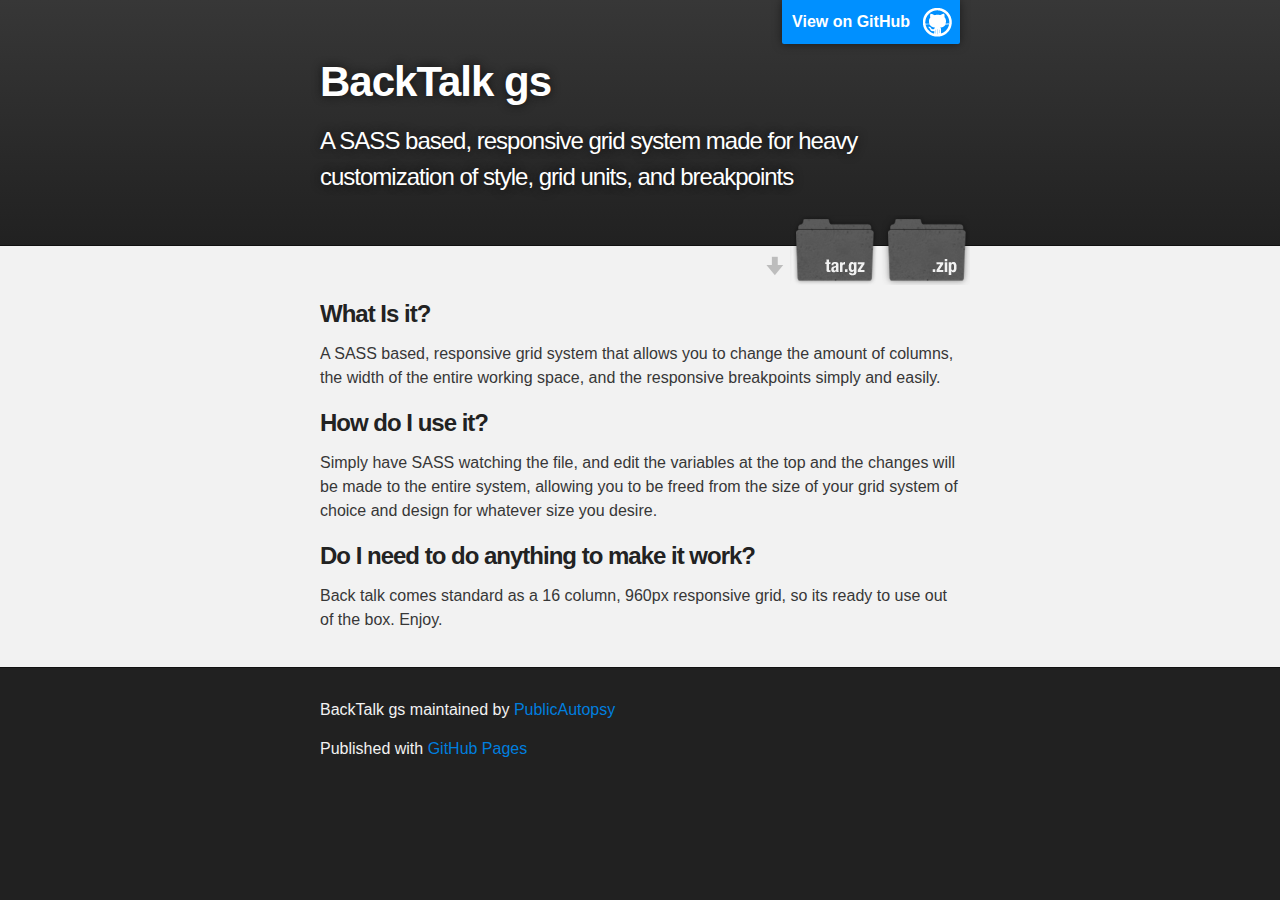
<file: index.html>
<!DOCTYPE html>
<html>

  <head>
    <meta charset='utf-8' />
    <meta http-equiv="X-UA-Compatible" content="chrome=1" />
    <meta name="description" content="BackTalk gs : A SASS based, responsive grid system made for heavy customization of style, grid units, and breakpoints" />

    <link rel="stylesheet" type="text/css" media="screen" href="stylesheets/stylesheet.css">

    <title>BackTalk gs</title>
  </head>

  <body>

    <!-- HEADER -->
    <div id="header_wrap" class="outer">
        <header class="inner">
          <a id="forkme_banner" href="https://github.com/PublicAutopsy/Back-Talk-GS">View on GitHub</a>

          <h1 id="project_title">BackTalk gs</h1>
          <h2 id="project_tagline">A SASS based, responsive grid system made for heavy customization of style, grid units, and breakpoints</h2>

            <section id="downloads">
              <a class="zip_download_link" href="https://github.com/PublicAutopsy/Back-Talk-GS/zipball/master">Download this project as a .zip file</a>
              <a class="tar_download_link" href="https://github.com/PublicAutopsy/Back-Talk-GS/tarball/master">Download this project as a tar.gz file</a>
            </section>
        </header>
    </div>

    <!-- MAIN CONTENT -->
    <div id="main_content_wrap" class="outer">
      <section id="main_content" class="inner">
        <h3>What Is it?</h3>

<p>A SASS based, responsive grid system that allows you to change the amount of columns, the width of the entire working space, and the responsive breakpoints simply and easily.</p>

<h3>How do I use it?</h3>

<p>Simply have SASS watching the file, and edit the variables at the top and the changes will be made to the entire system, allowing you to be freed from the size of your grid system of choice and design for whatever size you desire. </p>

<h3>Do I need to do anything to make it work?</h3>

<p>Back talk comes standard as a 16 column, 960px responsive grid, so its ready to use out of the box. Enjoy. </p>
      </section>
    </div>

    <!-- FOOTER  -->
    <div id="footer_wrap" class="outer">
      <footer class="inner">
        <p class="copyright">BackTalk gs maintained by <a href="https://github.com/PublicAutopsy">PublicAutopsy</a></p>
        <p>Published with <a href="http://pages.github.com">GitHub Pages</a></p>
      </footer>
    </div>

    

  </body>
</html>
</file>
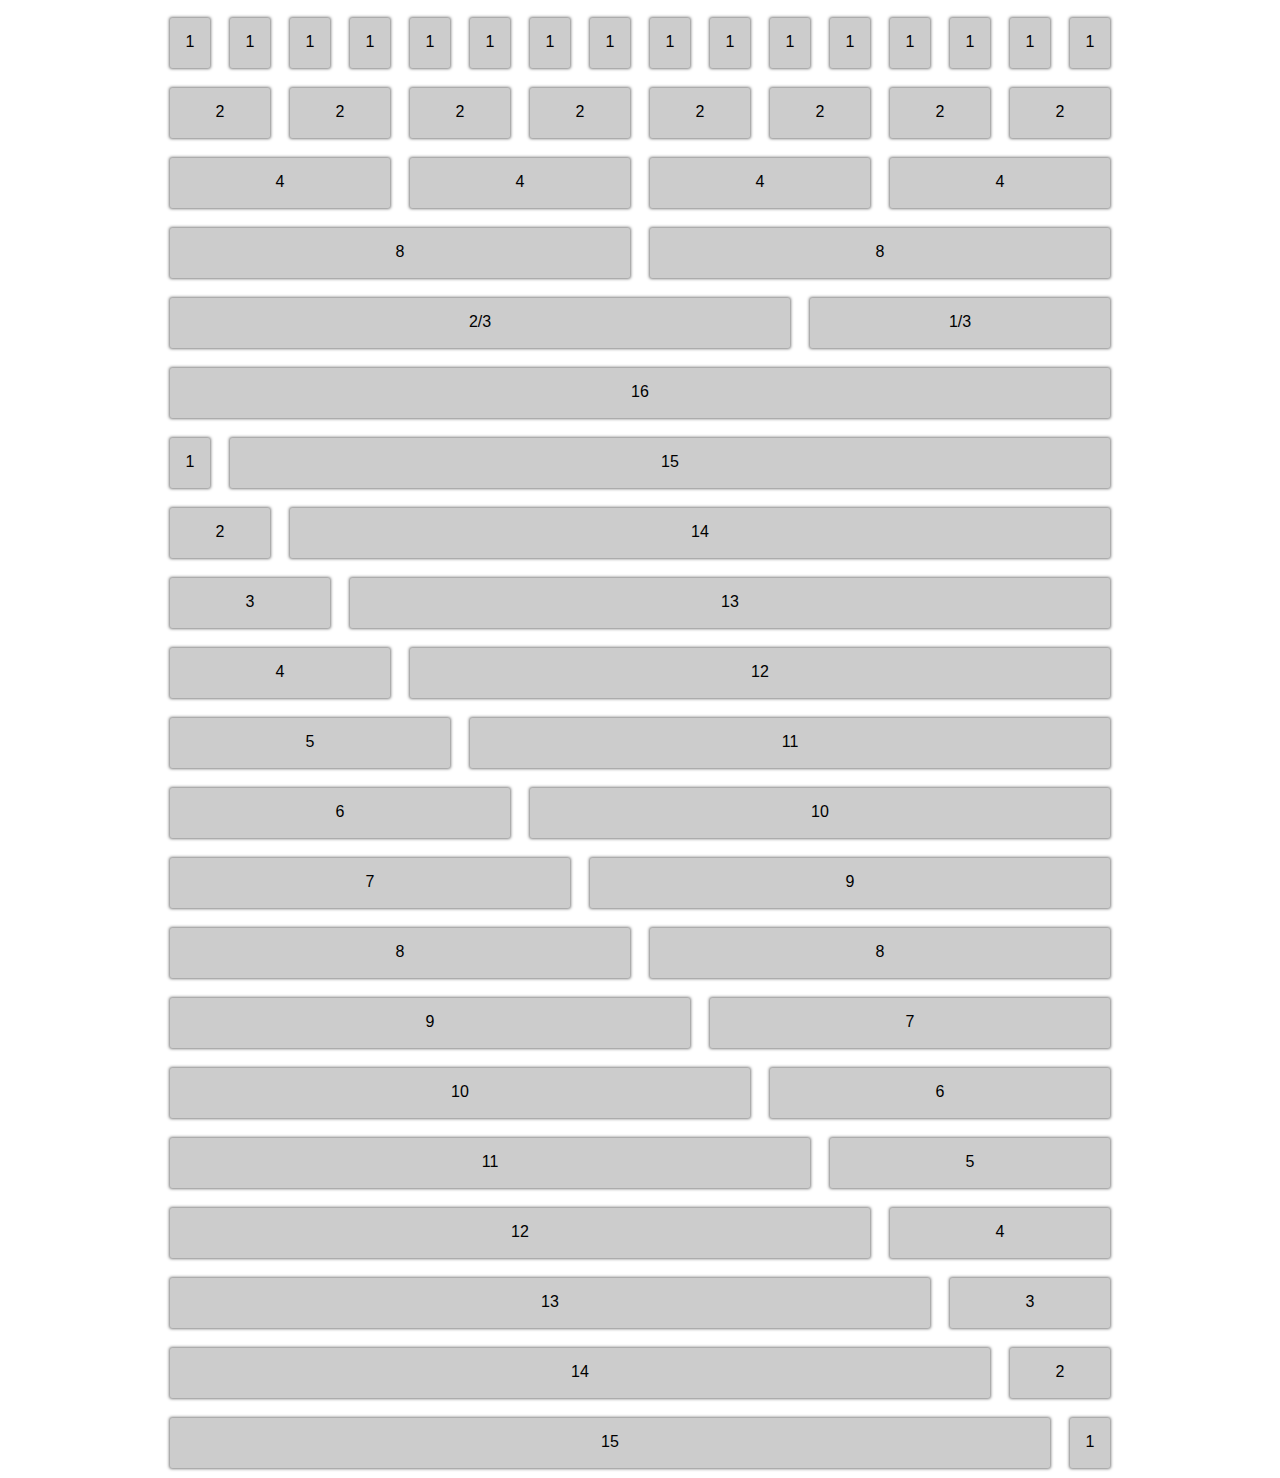
<file: demo16.html>
<!DOCTYPE HTML>
<html lang="en-US">
<head>
	<meta charset="UTF-8">
	<title>BackTalk</title>
	<style type="text/css">
	.columns{
		height:35px;
		padding-top: 15px;
		background-color: #ccc;
		margin-top:10px;
		margin-bottom: 10px;
		box-shadow: 0px 0px 3px 1px rgba(0,0,0, .5);
		border-radius: 2px;
		font-family: sans-serif;
		text-align: center;
	}
	</style>
	<link rel="stylesheet" href="backtalk.css">
</head>
<body>

	<div class="container">
		<div class="span-1 columns">1</div>
		<div class="span-1 columns">1</div>
		<div class="span-1 columns">1</div>
		<div class="span-1 columns">1</div>
		<div class="span-1 columns">1</div>
		<div class="span-1 columns">1</div>
		<div class="span-1 columns">1</div>
		<div class="span-1 columns">1</div>
		<div class="span-1 columns">1</div>
		<div class="span-1 columns">1</div>
		<div class="span-1 columns">1</div>
		<div class="span-1 columns">1</div>
		<div class="span-1 columns">1</div>
		<div class="span-1 columns">1</div>
		<div class="span-1 columns">1</div>
		<div class="span-1 columns">1</div>
	</div>
	<div class="container">
		<div class="span-2 columns">2</div>
		<div class="span-2 columns">2</div>
		<div class="span-2 columns">2</div>
		<div class="span-2 columns">2</div>
		<div class="span-2 columns">2</div>
		<div class="span-2 columns">2</div>
		<div class="span-2 columns">2</div>
		<div class="span-2 columns">2</div>
	</div>
	<div class="container">
		<div class="span-4 columns">4</div>
		<div class="span-4 columns">4</div>
		<div class="span-4 columns">4</div>
		<div class="span-4 columns">4</div>
	</div>
	<div class="container">
		<div class="span-8 columns">8</div>
		<div class="span-8 columns">8</div>
	</div>
	<div class="container">
		<div class="two-third columns">2/3</div>
		<div class="one-third columns">1/3</div>
	</div>
	<div class="container">
		<div class="span-16 columns">16</div>
	</div>
<div class="container">
	<div class="span-1 columns">1</div>
	<div class="span-15 columns">15</div>
</div>
<div class="container">
	<div class="span-2 columns">2</div>
	<div class="span-14 columns">14</div>
</div>
<div class="container">
	<div class="span-3 columns">3</div>
	<div class="span-13 columns">13</div>
</div>
<div class="container">
	<div class="span-4 columns">4</div>
	<div class="span-12 columns">12</div>
</div>
<div class="container">
	<div class="span-5 columns">5</div>
	<div class="span-11 columns">11</div>
</div>
<div class="container">
	<div class="span-6 columns">6</div>
	<div class="span-10 columns">10</div>
</div>
<div class="container">
	<div class="span-7 columns">7</div>
	<div class="span-9 columns">9</div>
</div>
<div class="container">
	<div class="span-8 columns">8</div>
	<div class="span-8 columns">8</div>
</div>
<div class="container">
	<div class="span-9 columns">9</div>
	<div class="span-7 columns">7</div>
</div>
<div class="container">
	<div class="span-10 columns">10</div>
	<div class="span-6 columns">6</div>
</div>
<div class="container">
	<div class="span-11 columns">11</div>
	<div class="span-5 columns">5</div>
</div>
<div class="container">
	<div class="span-12 columns">12</div>
	<div class="span-4 columns">4</div>
</div>
<div class="container">
	<div class="span-13 columns">13</div>
	<div class="span-3 columns">3</div>
</div>
<div class="container">
	<div class="span-14 columns">14</div>
	<div class="span-2 columns">2</div>
</div>
<div class="container">
	<div class="span-15 columns">15</div>
	<div class="span-1 columns">1</div>
</div>
</body>
</html>
</file>
<file: stylesheets/stylesheet.css>
/*******************************************************************************
Slate Theme for Github Pages
by Jason Costello, @jsncostello
*******************************************************************************/

@import url(pygment_trac.css);

/*******************************************************************************
MeyerWeb Reset
*******************************************************************************/

html, body, div, span, applet, object, iframe,
h1, h2, h3, h4, h5, h6, p, blockquote, pre,
a, abbr, acronym, address, big, cite, code,
del, dfn, em, img, ins, kbd, q, s, samp,
small, strike, strong, sub, sup, tt, var,
b, u, i, center,
dl, dt, dd, ol, ul, li,
fieldset, form, label, legend,
table, caption, tbody, tfoot, thead, tr, th, td,
article, aside, canvas, details, embed,
figure, figcaption, footer, header, hgroup,
menu, nav, output, ruby, section, summary,
time, mark, audio, video {
  margin: 0;
  padding: 0;
  border: 0;
  font: inherit;
  vertical-align: baseline;
}

/* HTML5 display-role reset for older browsers */
article, aside, details, figcaption, figure,
footer, header, hgroup, menu, nav, section {
  display: block;
}

ol, ul {
  list-style: none;
}

blockquote, q {
}

table {
  border-collapse: collapse;
  border-spacing: 0;
}

a:focus {
  outline: none;
}

/*******************************************************************************
Theme Styles
*******************************************************************************/

body {
  box-sizing: border-box;
  color:#373737;
  background: #212121;
  font-size: 16px;
  font-family: 'Myriad Pro', Calibri, Helvetica, Arial, sans-serif;
  line-height: 1.5;
  -webkit-font-smoothing: antialiased;
}

h1, h2, h3, h4, h5, h6 {
  margin: 10px 0;
  font-weight: 700;
  color:#222222;
  font-family: 'Lucida Grande', 'Calibri', Helvetica, Arial, sans-serif;
  letter-spacing: -1px;
}

h1 {
  font-size: 36px;
  font-weight: 700;
}

h2 {
  padding-bottom: 10px;
  font-size: 32px;
  background: url('../images/bg_hr.png') repeat-x bottom;
}

h3 {
  font-size: 24px;
}

h4 {
  font-size: 21px;
}

h5 {
  font-size: 18px;
}

h6 {
  font-size: 16px;
}

p {
  margin: 10px 0 15px 0;
}

footer p {
  color: #f2f2f2;
}

a {
  text-decoration: none;
  color: #007edf;
  text-shadow: none;

  transition: color 0.5s ease;
  transition: text-shadow 0.5s ease;
  -webkit-transition: color 0.5s ease;
  -webkit-transition: text-shadow 0.5s ease;
  -moz-transition: color 0.5s ease;
  -moz-transition: text-shadow 0.5s ease;
  -o-transition: color 0.5s ease;
  -o-transition: text-shadow 0.5s ease;
  -ms-transition: color 0.5s ease;
  -ms-transition: text-shadow 0.5s ease;
}

#main_content a:hover {
  color: #0069ba;
  text-shadow: #0090ff 0px 0px 2px;
}

footer a:hover {
  color: #43adff;
  text-shadow: #0090ff 0px 0px 2px;
}

em {
  font-style: italic;
}

strong {
  font-weight: bold;
}

img {
  position: relative;
  margin: 0 auto;
  max-width: 739px;
  padding: 5px;
  margin: 10px 0 10px 0;
  border: 1px solid #ebebeb;

  box-shadow: 0 0 5px #ebebeb;
  -webkit-box-shadow: 0 0 5px #ebebeb;
  -moz-box-shadow: 0 0 5px #ebebeb;
  -o-box-shadow: 0 0 5px #ebebeb;
  -ms-box-shadow: 0 0 5px #ebebeb;
}

pre, code {
  width: 100%;
  color: #222;
  background-color: #fff;

  font-family: Monaco, "Bitstream Vera Sans Mono", "Lucida Console", Terminal, monospace;
  font-size: 14px;

  border-radius: 2px;
  -moz-border-radius: 2px;
  -webkit-border-radius: 2px;



}

pre {
  width: 100%;
  padding: 10px;
  box-shadow: 0 0 10px rgba(0,0,0,.1);
  overflow: auto;
}

code {
  padding: 3px;
  margin: 0 3px;
  box-shadow: 0 0 10px rgba(0,0,0,.1);
}

pre code {
  display: block;
  box-shadow: none;
}

blockquote {
  color: #666;
  margin-bottom: 20px;
  padding: 0 0 0 20px;
  border-left: 3px solid #bbb;
}

ul, ol, dl {
  margin-bottom: 15px
}

ul li {
  list-style: inside;
  padding-left: 20px;
}

ol li {
  list-style: decimal inside;
  padding-left: 20px;
}

dl dt {
  font-weight: bold;
}

dl dd {
  padding-left: 20px;
  font-style: italic;
}

dl p {
  padding-left: 20px;
  font-style: italic;
}

hr {
  height: 1px;
  margin-bottom: 5px;
  border: none;
  background: url('../images/bg_hr.png') repeat-x center;
}

table {
  border: 1px solid #373737;
  margin-bottom: 20px;
  text-align: left;
 }

th {
  font-family: 'Lucida Grande', 'Helvetica Neue', Helvetica, Arial, sans-serif;
  padding: 10px;
  background: #373737;
  color: #fff;
 }

td {
  padding: 10px;
  border: 1px solid #373737;
 }

form {
  background: #f2f2f2;
  padding: 20px;
}

img {
  width: 100%;
  max-width: 100%;
}

/*******************************************************************************
Full-Width Styles
*******************************************************************************/

.outer {
  width: 100%;
}

.inner {
  position: relative;
  max-width: 640px;
  padding: 20px 10px;
  margin: 0 auto;
}

#forkme_banner {
  display: block;
  position: absolute;
  top:0;
  right: 10px;
  z-index: 10;
  padding: 10px 50px 10px 10px;
  color: #fff;
  background: url('../images/blacktocat.png') #0090ff no-repeat 95% 50%;
  font-weight: 700;
  box-shadow: 0 0 10px rgba(0,0,0,.5);
  border-bottom-left-radius: 2px;
  border-bottom-right-radius: 2px;
}

#header_wrap {
  background: #212121;
  background: -moz-linear-gradient(top, #373737, #212121);
  background: -webkit-linear-gradient(top, #373737, #212121);
  background: -ms-linear-gradient(top, #373737, #212121);
  background: -o-linear-gradient(top, #373737, #212121);
  background: linear-gradient(top, #373737, #212121);
}

#header_wrap .inner {
  padding: 50px 10px 30px 10px;
}

#project_title {
  margin: 0;
  color: #fff;
  font-size: 42px;
  font-weight: 700;
  text-shadow: #111 0px 0px 10px;
}

#project_tagline {
  color: #fff;
  font-size: 24px;
  font-weight: 300;
  background: none;
  text-shadow: #111 0px 0px 10px;
}

#downloads {
  position: absolute;
  width: 210px;
  z-index: 10;
  bottom: -40px;
  right: 0;
  height: 70px;
  background: url('../images/icon_download.png') no-repeat 0% 90%;
}

.zip_download_link {
  display: block;
  float: right;
  width: 90px;
  height:70px;
  text-indent: -5000px;
  overflow: hidden;
  background: url(../images/sprite_download.png) no-repeat bottom left;
}

.tar_download_link {
  display: block;
  float: right;
  width: 90px;
  height:70px;
  text-indent: -5000px;
  overflow: hidden;
  background: url(../images/sprite_download.png) no-repeat bottom right;
  margin-left: 10px;
}

.zip_download_link:hover {
  background: url(../images/sprite_download.png) no-repeat top left;
}

.tar_download_link:hover {
  background: url(../images/sprite_download.png) no-repeat top right;
}

#main_content_wrap {
  background: #f2f2f2;
  border-top: 1px solid #111;
  border-bottom: 1px solid #111;
}

#main_content {
  padding-top: 40px;
}

#footer_wrap {
  background: #212121;
}



/*******************************************************************************
Small Device Styles
*******************************************************************************/

@media screen and (max-width: 480px) {
  body {
    font-size:14px;
  }

  #downloads {
    display: none;
  }

  .inner {
    min-width: 320px;
    max-width: 480px;
  }

  #project_title {
  font-size: 32px;
  }

  h1 {
    font-size: 28px;
  }

  h2 {
    font-size: 24px;
  }

  h3 {
    font-size: 21px;
  }

  h4 {
    font-size: 18px;
  }

  h5 {
    font-size: 14px;
  }

  h6 {
    font-size: 12px;
  }

  code, pre {
    min-width: 320px;
    max-width: 480px;
    font-size: 11px;
  }

}
</file>
<file: backtalk.css>
/*    BackTalk Grid System
*     by Cody Byrnes
*/
.container {
  width: 960px;
  margin: auto; }
  @media only screen and (min-width: 960px) {
    .container {
      width: 960px; } }
  @media only screen and (min-width: 768px) and (max-width: 959px) {
    .container {
      width: 768px; } }
  @media only screen and (min-width: 480px) and (max-width: 767px) {
    .container {
      width: 480px; } }
  @media only screen and (max-width: 479px) {
    .container {
      width: 320px; } }

.columns {
  margin-left: 10px;
  margin-right: 10px;
  float: left; }
  @media only screen and (max-width: 767px) {
    .columns {
      float: none;
      margin-left: auto;
      margin-right: auto; } }

.alpha {
  margin-right: 20px !important;
  margin-left: 0px; }
  @media only screen and (max-width: 767px) {
    .alpha {
      margin-left: auto;
      margin-right: auto; } }

.omega {
  margin-left: 20px !important;
  margin-right: 0px; }
  @media only screen and (max-width: 767px) {
    .omega {
      margin-left: auto;
      margin-right: auto; } }

.container .one-third.columns {
  width: 300px; }
  @media only screen and (max-width: 479px) {
    .container .one-third.columns {
      width: 300px; } }
  @media only screen and (min-width: 480px) and (max-width: 767px) {
    .container .one-third.columns {
      width: 420px; } }
  @media only screen and (min-width: 768px) and (max-width: 959px) {
    .container .one-third.columns {
      width: 236px; } }

.container .two-third.columns {
  width: 620px; }
  @media only screen and (max-width: 479px) {
    .container .two-third.columns {
      width: 300px; } }
  @media only screen and (min-width: 480px) and (max-width: 767px) {
    .container .two-third.columns {
      width: 420px; } }
  @media only screen and (min-width: 768px) and (max-width: 959px) {
    .container .two-third.columns {
      width: 492px; } }

.container .span-1.columns {
  width: 40px; }
  @media only screen and (max-width: 479px) {
    .container .span-1.columns {
      width: 300px; } }
  @media only screen and (min-width: 480px) and (max-width: 767px) {
    .container .span-1.columns {
      width: 420px; } }
  @media only screen and (min-width: 768px) and (max-width: 959px) {
    .container .span-1.columns {
      width: 28px; } }

.container .span-2.columns {
  width: 100px; }
  @media only screen and (max-width: 479px) {
    .container .span-2.columns {
      width: 300px; } }
  @media only screen and (min-width: 480px) and (max-width: 767px) {
    .container .span-2.columns {
      width: 420px; } }
  @media only screen and (min-width: 768px) and (max-width: 959px) {
    .container .span-2.columns {
      width: 76px; } }

.container .span-3.columns {
  width: 160px; }
  @media only screen and (max-width: 479px) {
    .container .span-3.columns {
      width: 300px; } }
  @media only screen and (min-width: 480px) and (max-width: 767px) {
    .container .span-3.columns {
      width: 420px; } }
  @media only screen and (min-width: 768px) and (max-width: 959px) {
    .container .span-3.columns {
      width: 124px; } }

.container .span-4.columns {
  width: 220px; }
  @media only screen and (max-width: 479px) {
    .container .span-4.columns {
      width: 300px; } }
  @media only screen and (min-width: 480px) and (max-width: 767px) {
    .container .span-4.columns {
      width: 420px; } }
  @media only screen and (min-width: 768px) and (max-width: 959px) {
    .container .span-4.columns {
      width: 172px; } }

.container .span-5.columns {
  width: 280px; }
  @media only screen and (max-width: 479px) {
    .container .span-5.columns {
      width: 300px; } }
  @media only screen and (min-width: 480px) and (max-width: 767px) {
    .container .span-5.columns {
      width: 420px; } }
  @media only screen and (min-width: 768px) and (max-width: 959px) {
    .container .span-5.columns {
      width: 220px; } }

.container .span-6.columns {
  width: 340px; }
  @media only screen and (max-width: 479px) {
    .container .span-6.columns {
      width: 300px; } }
  @media only screen and (min-width: 480px) and (max-width: 767px) {
    .container .span-6.columns {
      width: 420px; } }
  @media only screen and (min-width: 768px) and (max-width: 959px) {
    .container .span-6.columns {
      width: 268px; } }

.container .span-7.columns {
  width: 400px; }
  @media only screen and (max-width: 479px) {
    .container .span-7.columns {
      width: 300px; } }
  @media only screen and (min-width: 480px) and (max-width: 767px) {
    .container .span-7.columns {
      width: 420px; } }
  @media only screen and (min-width: 768px) and (max-width: 959px) {
    .container .span-7.columns {
      width: 316px; } }

.container .span-8.columns {
  width: 460px; }
  @media only screen and (max-width: 479px) {
    .container .span-8.columns {
      width: 300px; } }
  @media only screen and (min-width: 480px) and (max-width: 767px) {
    .container .span-8.columns {
      width: 420px; } }
  @media only screen and (min-width: 768px) and (max-width: 959px) {
    .container .span-8.columns {
      width: 364px; } }

.container .span-9.columns {
  width: 520px; }
  @media only screen and (max-width: 479px) {
    .container .span-9.columns {
      width: 300px; } }
  @media only screen and (min-width: 480px) and (max-width: 767px) {
    .container .span-9.columns {
      width: 420px; } }
  @media only screen and (min-width: 768px) and (max-width: 959px) {
    .container .span-9.columns {
      width: 412px; } }

.container .span-10.columns {
  width: 580px; }
  @media only screen and (max-width: 479px) {
    .container .span-10.columns {
      width: 300px; } }
  @media only screen and (min-width: 480px) and (max-width: 767px) {
    .container .span-10.columns {
      width: 420px; } }
  @media only screen and (min-width: 768px) and (max-width: 959px) {
    .container .span-10.columns {
      width: 460px; } }

.container .span-11.columns {
  width: 640px; }
  @media only screen and (max-width: 479px) {
    .container .span-11.columns {
      width: 300px; } }
  @media only screen and (min-width: 480px) and (max-width: 767px) {
    .container .span-11.columns {
      width: 420px; } }
  @media only screen and (min-width: 768px) and (max-width: 959px) {
    .container .span-11.columns {
      width: 508px; } }

.container .span-12.columns {
  width: 700px; }
  @media only screen and (max-width: 479px) {
    .container .span-12.columns {
      width: 300px; } }
  @media only screen and (min-width: 480px) and (max-width: 767px) {
    .container .span-12.columns {
      width: 420px; } }
  @media only screen and (min-width: 768px) and (max-width: 959px) {
    .container .span-12.columns {
      width: 556px; } }

.container .span-13.columns {
  width: 760px; }
  @media only screen and (max-width: 479px) {
    .container .span-13.columns {
      width: 300px; } }
  @media only screen and (min-width: 480px) and (max-width: 767px) {
    .container .span-13.columns {
      width: 420px; } }
  @media only screen and (min-width: 768px) and (max-width: 959px) {
    .container .span-13.columns {
      width: 604px; } }

.container .span-14.columns {
  width: 820px; }
  @media only screen and (max-width: 479px) {
    .container .span-14.columns {
      width: 300px; } }
  @media only screen and (min-width: 480px) and (max-width: 767px) {
    .container .span-14.columns {
      width: 420px; } }
  @media only screen and (min-width: 768px) and (max-width: 959px) {
    .container .span-14.columns {
      width: 652px; } }

.container .span-15.columns {
  width: 880px; }
  @media only screen and (max-width: 479px) {
    .container .span-15.columns {
      width: 300px; } }
  @media only screen and (min-width: 480px) and (max-width: 767px) {
    .container .span-15.columns {
      width: 420px; } }
  @media only screen and (min-width: 768px) and (max-width: 959px) {
    .container .span-15.columns {
      width: 700px; } }

.container .span-16.columns {
  width: 940px; }
  @media only screen and (max-width: 479px) {
    .container .span-16.columns {
      width: 300px; } }
  @media only screen and (min-width: 480px) and (max-width: 767px) {
    .container .span-16.columns {
      width: 420px; } }
  @media only screen and (min-width: 768px) and (max-width: 959px) {
    .container .span-16.columns {
      width: 748px; } }
</file>
